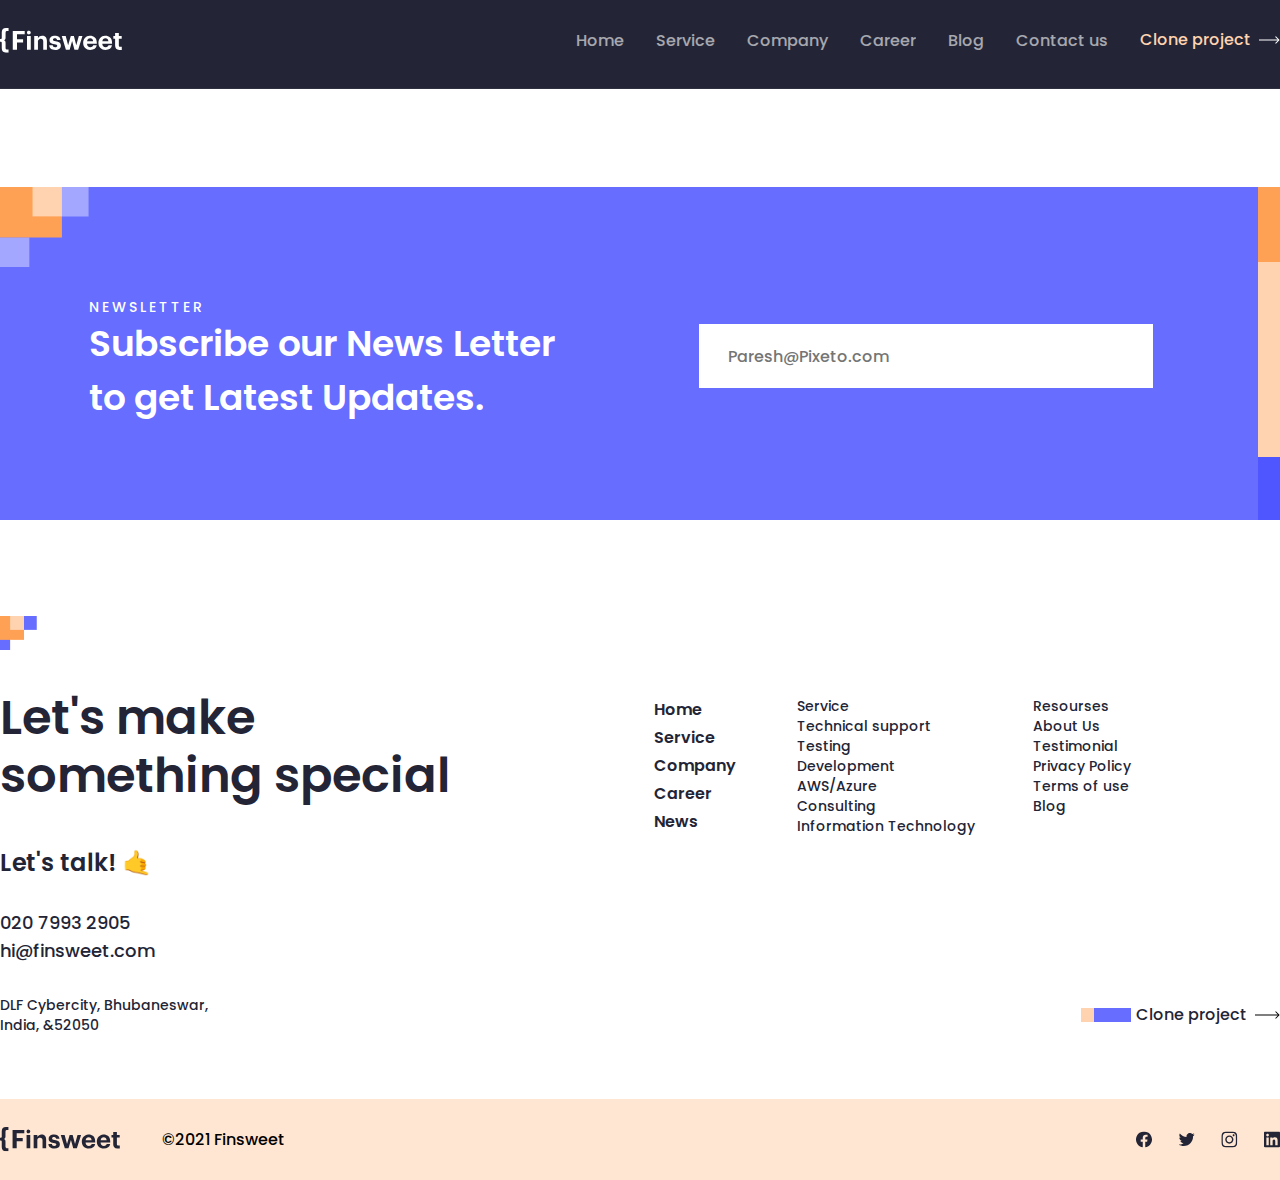
<file: pages/BlogPage.html>
<!DOCTYPE html>
<html lang="en">
  <head>
    <meta charset="UTF-8" />
    <meta name="viewport" content="width=device-width, initial-scale=1.0" />
    <title>{Finsweet</title>
    <!-- fonts -->
    <link rel="preconnect" href="https://fonts.googleapis.com" />
    <link rel="preconnect" href="https://fonts.gstatic.com" crossorigin />
    <link
      href="https://fonts.googleapis.com/css2?family=Poppins:ital,wght@0,100;0,200;0,300;0,400;0,500;0,600;0,700;0,800;0,900;1,100;1,200;1,300;1,400;1,500;1,600;1,700;1,800;1,900&display=swap"
      rel="stylesheet"
    />
    <!-- css -->
    <link rel="stylesheet" href="../css/style.css" />
    <!-- <link rel="stylesheet" href="../css/home.css" /> -->
  </head>
  <body>
    <header>
      <div class="container">
        <nav class="navbar">
          <div class="nav-logo">
            <img src="../images/Logo.svg" alt="" />
          </div>
          <div class="nav-desc">
            <ul class="nav-menu">
              <li class="nav-item">
                <a href="../index.html" class="nav-link">Home</a>
              </li>
              <li class="nav-item">
                <a href="../pages/ServicePage.html" class="nav-link">Service</a>
              </li>
              <li class="nav-item">
                <a href="../pages/CompanyPage.html" class="nav-link">Company</a>
              </li>
              <li class="nav-item">
                <a href="../pages/CareerPage.html" class="nav-link">Career</a>
              </li>
              <li class="nav-item">
                <a href="../pages/BlogPage.html" class="nav-link"
                  >Blog</a
                >
              </li>
              <li class="nav-item">
                <a href="../pages/ContactUs.html" class="nav-link"
                  >Contact us</a
                >
              </li>
            </ul>
            <div class="nav-btn">
              <a href="#" class="nav-btn-link"
                >Clone project <img src="../images/Icon.svg" alt=""
              /></a>
            </div>
          </div>
        </nav>
      </div>
    </header>
    <div class="subscribe">
      <img src="../images/Shapes.svg" alt="" />
      <div class="subscribe-desc-box">
        <div class="subscribe-desc">
          <p class="subscribe-p">NEWSLETTER</p>
          <h2 class="subscribe-h2">
            Subscribe our News Letter to get Latest Updates.
          </h2>
        </div>
        <input
          class="subscribe-input"
          type="text"
          placeholder="Paresh@Pixeto.com"
        />
      </div>
      <img class="shapes-img" src="../images/Shapes (1).png" alt="" />
    </div>
    <footer>
      <div class="special">
        <div class="container">
          <div class="litcenze">
            <div class="talk">
              <img src="../images/Shapes (2).png" alt="" />
              <h2 class="talk-h2">
                Let's make <br />
                something special
              </h2>
              <h4 class="talk-lets">Let's talk! 🤙</h4>
              <p class="mtop">020 7993 2905</p>
              <p>hi@finsweet.com</p>
            </div>
            <div class="pages">
              <ul class="footer-ul">
                <li class="footer-li">
                  <a href="../index.html" class="footer-a">Home</a>
                </li>
                <li class="footer-li">
                  <a href="../pages/ServicePage.html" class="footer-a"
                    >Service</a
                  >
                </li>
                <li class="footer-li">
                  <a href="../pages/CompanyPage.html" class="footer-a"
                    >Company</a
                  >
                </li>
                <li class="footer-li">
                  <a href="../pages/CareerPage.html" class="footer-a">Career</a>
                </li>
                <li class="footer-li"><a href="#" class="footer-a">News</a></li>
              </ul>
            </div>
            <div class="service">
              <ul class="service-ul">
                <li class="service-li">Service</li>
                <li class="service-li">Technical support</li>
                <li class="service-li">Testing</li>
                <li class="service-li">Development</li>
                <li class="service-li">AWS/Azure</li>
                <li class="service-li">Consulting</li>
                <li class="service-li">Information Technology</li>
              </ul>
            </div>
            <div class="resources">
              <ul class="resurces-ul">
                <li class="resurces-li">Resourses</li>
                <li class="resurces-li">About Us</li>
                <li class="resurces-li">Testimonial</li>
                <li class="resurces-li">Privacy Policy</li>
                <li class="resurces-li">Terms of use</li>
                <li class="resurces-li">Blog</li>
              </ul>
            </div>
          </div>
          <div class="contact-us-btn-box">
            <p class="adress-p">
              DLF Cybercity, Bhubaneswar, <br />
              India, &52050
            </p>
            <div class="contact-us-btn">
              <img src="../images/Shapes (3).png" class="marker" alt="" />
              <a href="#" class="contact-us-btn-link"
                >Clone project <img src="../images/Icon.png" alt=""
              /></a>
            </div>
          </div>
        </div>
      </div>
      <div class="market">
        <div class="container">
          <div class="fensweet-market">
            <div class="fensweet-market-desc">
              <img src="../images/Logo (7).svg" alt="" />
              <p class="year">©2021 Finsweet</p>
            </div>
            <div class="apps">
              <img src="../images/Facebook.svg" alt="" />
              <img src="../images/Twinter.svg" alt="" />
              <img src="../images/Instagram.svg" alt="" />
              <img src="../images/Linkedin.svg" alt="" />
            </div>
          </div>
        </div>
      </div>
    </footer>
  </body>
</html>
</file>
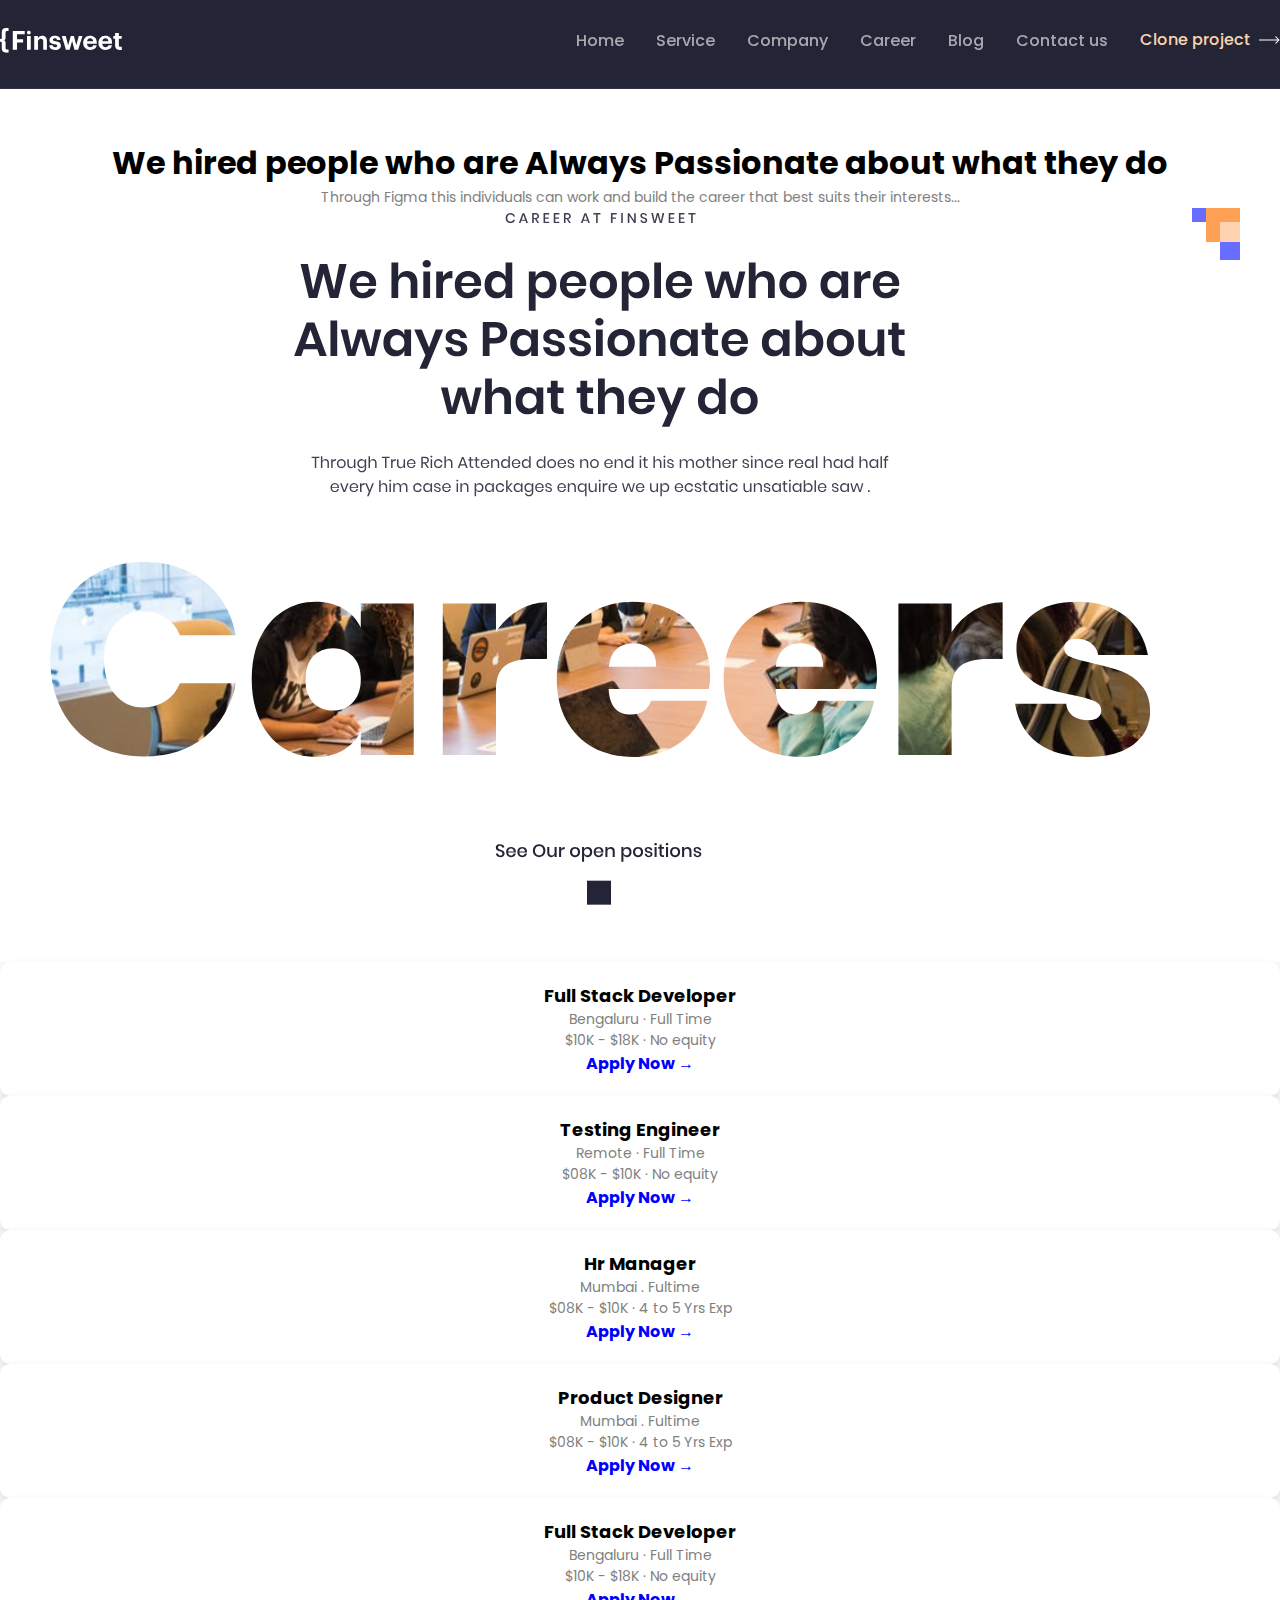
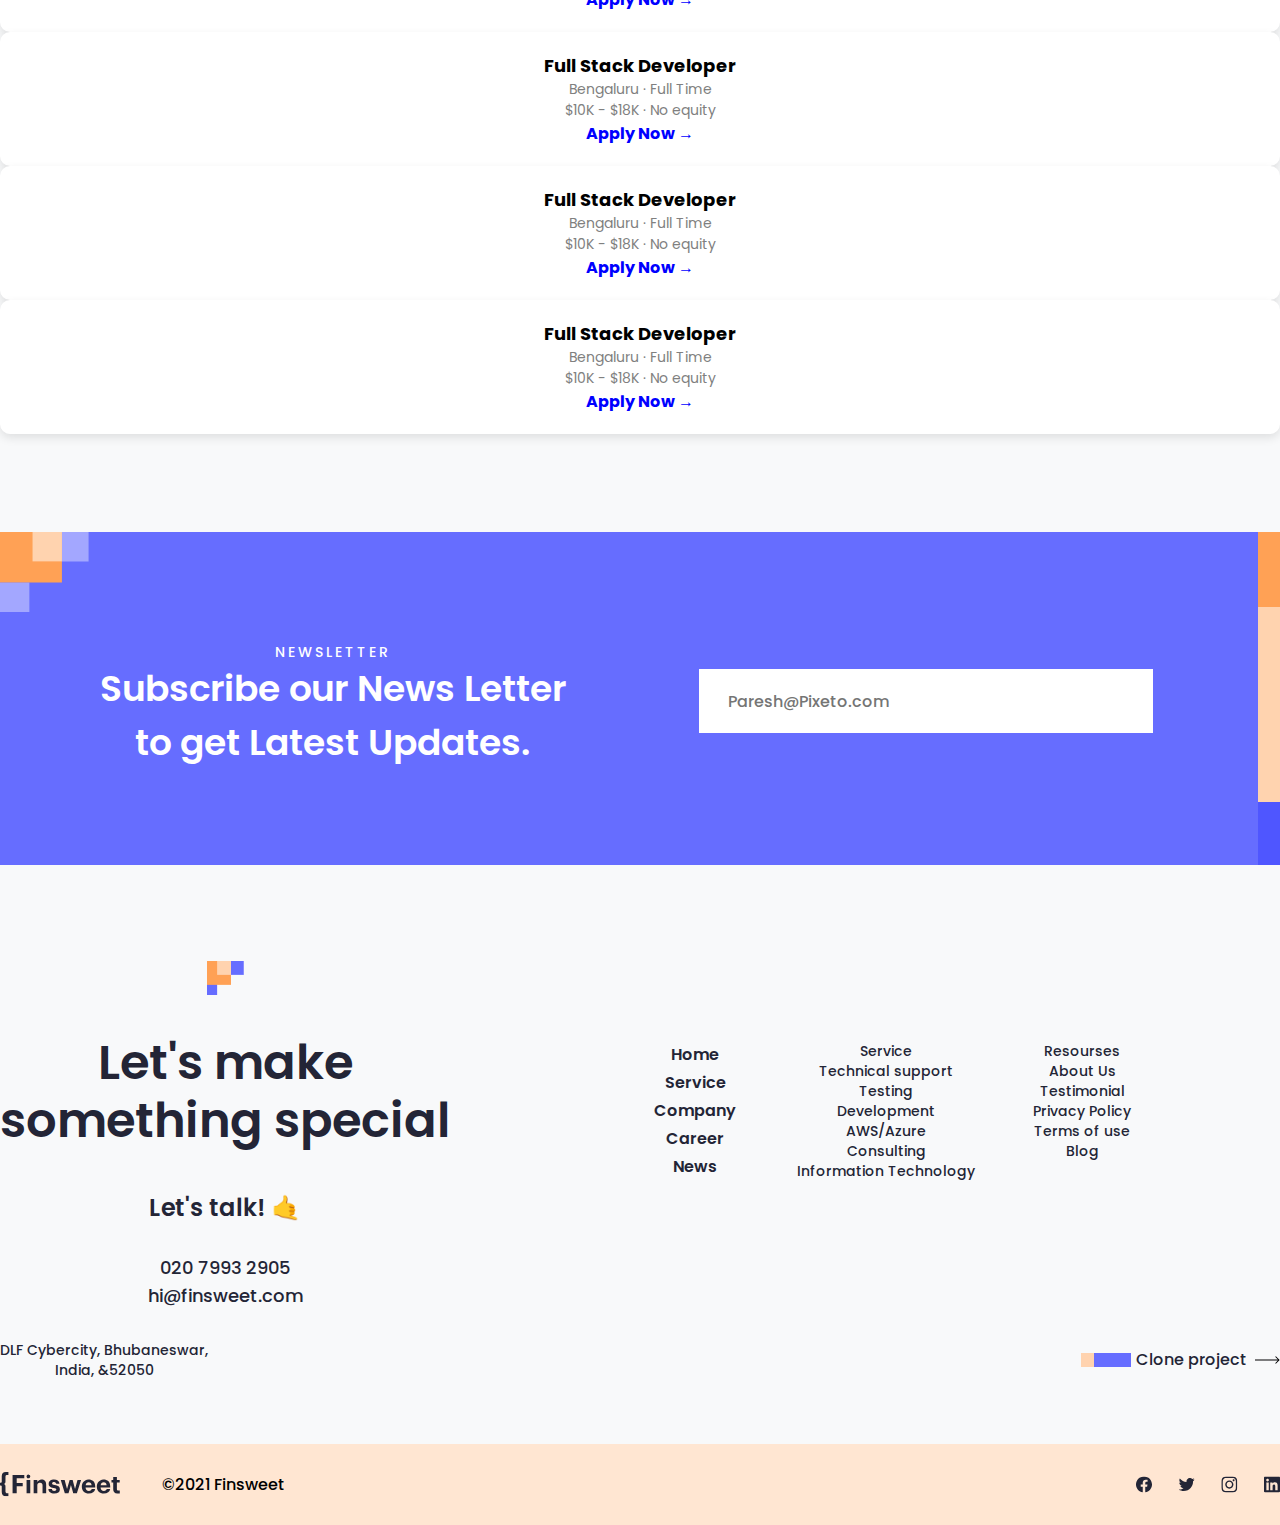
<file: pages/CareerPage.html>
<!DOCTYPE html>
<html lang="en">
  <head>
    <meta charset="UTF-8" />
    <meta name="viewport" content="width=device-width, initial-scale=1.0" />
    <title>{Finsweet</title>
    <!-- fonts -->
    <link rel="preconnect" href="https://fonts.googleapis.com" />
    <link rel="preconnect" href="https://fonts.gstatic.com" crossorigin />
    <link
      href="https://fonts.googleapis.com/css2?family=Poppins:ital,wght@0,100;0,200;0,300;0,400;0,500;0,600;0,700;0,800;0,900;1,100;1,200;1,300;1,400;1,500;1,600;1,700;1,800;1,900&display=swap"
      rel="stylesheet"
    />
    <!-- css -->
    <link rel="stylesheet" href="../css/style.css" />
    <link rel="stylesheet" href="../css/career.css" />
  </head>
  <body>
    <header>
      <div class="container">
        <nav class="navbar">
          <div class="nav-logo">
            <img src="../images/Logo.svg" alt="" />
          </div>
          <div class="nav-desc">
            <ul class="nav-menu">
              <li class="nav-item">
                <a href="../index.html" class="nav-link">Home</a>
              </li>
              <li class="nav-item">
                <a href="../pages/ServicePage.html" class="nav-link">Service</a>
              </li>
              <li class="nav-item">
                <a href="../pages/CompanyPage.html" class="nav-link">Company</a>
              </li>
              <li class="nav-item">
                <a href="../pages/CareerPage.html" class="nav-link">Career</a>
              </li>
              <li class="nav-item">
                <a href="../pages/BlogPage.html" class="nav-link"
                  >Blog</a
                >
              </li>
              <li class="nav-item">
                <a href="../pages/ContactUs.html" class="nav-link"
                  >Contact us</a
                >
              </li>
            </ul>
            <div class="nav-btn">
              <a href="#" class="nav-btn-link"
                >Clone project <img src="../images/Icon.svg" alt=""
              /></a>
            </div>
          </div>
        </nav>
      </div>
    </header>
    <div class="container">
      <section>
        <h1>We hired people who are Always Passionate about what they do</h1>
        <p>Through Figma this individuals can work and build the career that best suits their interests...</p>
        <img src="../images/Header.svg" alt="#">
    </section>
    
    


            <div class="job-card">
                <h3>Full Stack Developer</h3>
                <p>Bengaluru · Full Time</p>
                <p>$10K - $18K · No equity</p>
                <a href="#" class="apply-link">Apply Now →</a>
            </div>

            <div class="job-card">
                <h3>Testing Engineer</h3>
                <p>Remote · Full Time </p>
                <p>$08K - $10K · No equity</p>
                <a href="#" class="apply-link">Apply Now →</a>
            </div>

            
            <div class="job-card">
                <h3>Hr Manager</h3>
                <p>Mumbai . Fultime</p>
                <p>$08K - $10K · 4 to 5 Yrs Exp</p>
                <a href="#" class="apply-link">Apply Now →</a>
            </div>

            
            <div class="job-card">
                <h3>Product Designer</h3>
                <p>Mumbai . Fultime</p>
                <p>$08K - $10K · 4 to 5 Yrs Exp</p>
                <a href="#" class="apply-link">Apply Now →</a>
            </div>

            
            <div class="job-card">
                <h3>Full Stack Developer</h3>
                <p>Bengaluru · Full Time</p>
                <p>$10K - $18K · No equity</p>
                <a href="#" class="apply-link">Apply Now →</a>
            </div>

            
            <div class="job-card">
                <h3>Full Stack Developer</h3>
                <p>Bengaluru · Full Time</p>
                <p>$10K - $18K · No equity</p>
                <a href="#" class="apply-link">Apply Now →</a>
            </div>

            


            <div class="job-card">
                <h3>Full Stack Developer</h3>
                <p>Bengaluru · Full Time</p>
                <p>$10K - $18K · No equity</p>
                <a href="#" class="apply-link">Apply Now →</a>
            </div>

            

            <div class="job-card">
                <h3>Full Stack Developer</h3>
                <p>Bengaluru · Full Time</p>
                <p>$10K - $18K · No equity</p>
                <a href="#" class="apply-link">Apply Now →</a>
            </div>
            
            
        </div>
    </div>
    <div class="subscribe">
      <img src="../images/Shapes.svg" alt="" />
      <div class="subscribe-desc-box">
        <div class="subscribe-desc">
          <p class="subscribe-p">NEWSLETTER</p>
          <h2 class="subscribe-h2">
            Subscribe our News Letter to get Latest Updates.
          </h2>
        </div>
        <input
          class="subscribe-input"
          type="text"
          placeholder="Paresh@Pixeto.com"
        />
      </div>
      <img class="shapes-img" src="../images/Shapes (1).png" alt="" />
    </div>
    <footer>
      <div class="special">
        <div class="container">
          <div class="litcenze">
            <div class="talk">
              <img src="../images/Shapes (2).png" alt="" />
              <h2 class="talk-h2">
                Let's make <br />
                something special
              </h2>
              <h4 class="talk-lets">Let's talk! 🤙</h4>
              <p class="mtop">020 7993 2905</p>
              <p>hi@finsweet.com</p>
            </div>
            <div class="pages">
              <ul class="footer-ul">
                <li class="footer-li">
                  <a href="../index.html" class="footer-a">Home</a>
                </li>
                <li class="footer-li">
                  <a href="../pages/ServicePage.html" class="footer-a"
                    >Service</a
                  >
                </li>
                <li class="footer-li">
                  <a href="../pages/CompanyPage.html" class="footer-a"
                    >Company</a
                  >
                </li>
                <li class="footer-li">
                  <a href="../pages/CareerPage.html" class="footer-a">Career</a>
                </li>
                <li class="footer-li"><a href="#" class="footer-a">News</a></li>
              </ul>
            </div>
            <div class="service">
              <ul class="service-ul">
                <li class="service-li">Service</li>
                <li class="service-li">Technical support</li>
                <li class="service-li">Testing</li>
                <li class="service-li">Development</li>
                <li class="service-li">AWS/Azure</li>
                <li class="service-li">Consulting</li>
                <li class="service-li">Information Technology</li>
              </ul>
            </div>
            <div class="resources">
              <ul class="resurces-ul">
                <li class="resurces-li">Resourses</li>
                <li class="resurces-li">About Us</li>
                <li class="resurces-li">Testimonial</li>
                <li class="resurces-li">Privacy Policy</li>
                <li class="resurces-li">Terms of use</li>
                <li class="resurces-li">Blog</li>
              </ul>
            </div>
          </div>
          <div class="contact-us-btn-box">
            <p class="adress-p">
              DLF Cybercity, Bhubaneswar, <br />
              India, &52050
            </p>
            <div class="contact-us-btn">
              <img src="../images/Shapes (3).png" class="marker" alt="" />
              <a href="#" class="contact-us-btn-link"
                >Clone project <img src="../images/Icon.png" alt=""
              /></a>
            </div>
          </div>
        </div>
      </div>
      <div class="market">
        <div class="container">
          <div class="fensweet-market">
            <div class="fensweet-market-desc">
              <img src="../images/Logo (7).svg" alt="" />
              <p class="year">©2021 Finsweet</p>
            </div>
            <div class="apps">
              <img src="../images/Facebook.svg" alt="" />
              <img src="../images/Twinter.svg" alt="" />
              <img src="../images/Instagram.svg" alt="" />
              <img src="../images/Linkedin.svg" alt="" />
            </div>
          </div>
        </div>
      </div>
    </footer>
  </body>
</html>
</file>
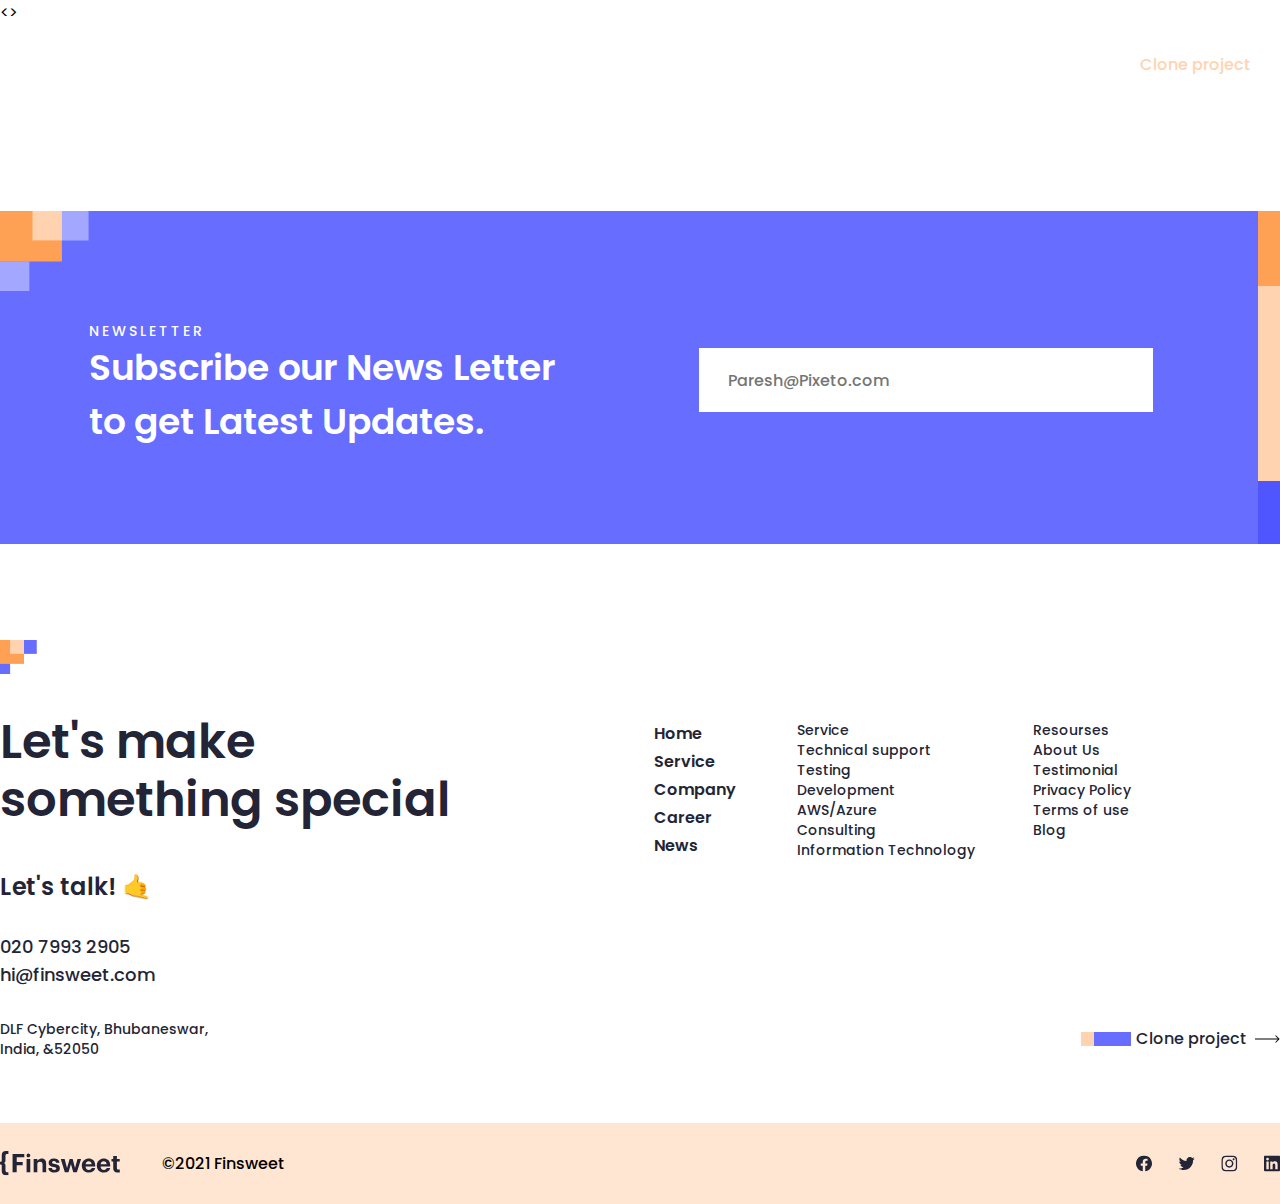
<file: pages/CareerPageInner.html>
<!DOCTYPE html>
<html lang="en">
  <head>
    <meta charset="UTF-8" />
    <meta name="viewport" content="width=device-width, initial-scale=1.0" />
    <title>{Finsweet</title>
    <!-- fonts -->
    <link rel="preconnect" href="https://fonts.googleapis.com" />
    <link rel="preconnect" href="https://fonts.gstatic.com" crossorigin />
    <link
      href="https://fonts.googleapis.com/css2?family=Poppins:ital,wght@0,100;0,200;0,300;0,400;0,500;0,600;0,700;0,800;0,900;1,100;1,200;1,300;1,400;1,500;1,600;1,700;1,800;1,900&display=swap"
      rel="stylesheet"
    />
    <!-- css -->
    <link rel="stylesheet" href="../css/style.css" />
    <!-- <link rel="stylesheet" href="../css/home.css" /> -->
  </head>
  <body>
    <>
      <div class="container">
        <nav class="navbar">
          <div class="nav-logo">
            <img src="../images/Logo.svg" alt="" />
          </div>
          <div class="nav-desc">
            <ul class="nav-menu">
              <li class="nav-item">
                <a href="../index.html" class="nav-link">Home</a>
              </li>
              <li class="nav-item">
                <a href="../pages/ServicePage.html" class="nav-link">Service</a>
              </li>
              <li class="nav-item">
                <a href="../pages/CompanyPage.html" class="nav-link">Company</a>
              </li>
              <li class="nav-item">
                <a href="../pages/CareerPage.html" class="nav-link">Career</a>
              </li>
              <li class="nav-item">
                <a href="../pages/BlogPage.html" class="nav-link"
                  >Blog</a
                >
              </li>
              <li class="nav-item">
                <a href="../pages/ContactUs.html" class="nav-link"
                  >Contact us</a
                >
              </li>
            </ul>
            <div class="nav-btn">
              <a href="#" class="nav-btn-link"
                >Clone project <img src="../images/Icon.svg" alt=""
              /></a>
            </div>
          </div>
        </nav>
      </div>
    </header>
    <div class="subscribe">
      <img src="../images/Shapes.svg" alt="" />
      <div class="subscribe-desc-box">
        <div class="subscribe-desc">
          <p class="subscribe-p">NEWSLETTER</p>
          <h2 class="subscribe-h2">
            Subscribe our News Letter to get Latest Updates.
          </h2>
        </div>
        <input
          class="subscribe-input"
          type="text"
          placeholder="Paresh@Pixeto.com"
        />
      </div>
      <img class="shapes-img" src="../images/Shapes (1).png" alt="" />
    </div>
    <footer>
      <div class="special">
        <div class="container">
          <div class="litcenze">
            <div class="talk">
              <img src="../images/Shapes (2).png" alt="" />
              <h2 class="talk-h2">
                Let's make <br />
                something special
              </h2>
              <h4 class="talk-lets">Let's talk! 🤙</h4>
              <p class="mtop">020 7993 2905</p>
              <p>hi@finsweet.com</p>
            </div>
            <div class="pages">
              <ul class="footer-ul">
                <li class="footer-li">
                  <a href="../index.html" class="footer-a">Home</a>
                </li>
                <li class="footer-li">
                  <a href="../pages/ServicePage.html" class="footer-a"
                    >Service</a
                  >
                </li>
                <li class="footer-li">
                  <a href="../pages/CompanyPage.html" class="footer-a"
                    >Company</a
                  >
                </li>
                <li class="footer-li">
                  <a href="../pages/CareerPage.html" class="footer-a">Career</a>
                </li>
                <li class="footer-li"><a href="#" class="footer-a">News</a></li>
              </ul>
            </div>
            <div class="service">
              <ul class="service-ul">
                <li class="service-li">Service</li>
                <li class="service-li">Technical support</li>
                <li class="service-li">Testing</li>
                <li class="service-li">Development</li>
                <li class="service-li">AWS/Azure</li>
                <li class="service-li">Consulting</li>
                <li class="service-li">Information Technology</li>
              </ul>
            </div>
            <div class="resources">
              <ul class="resurces-ul">
                <li class="resurces-li">Resourses</li>
                <li class="resurces-li">About Us</li>
                <li class="resurces-li">Testimonial</li>
                <li class="resurces-li">Privacy Policy</li>
                <li class="resurces-li">Terms of use</li>
                <li class="resurces-li">Blog</li>
              </ul>
            </div>
          </div>
          <div class="contact-us-btn-box">
            <p class="adress-p">
              DLF Cybercity, Bhubaneswar, <br />
              India, &52050
            </p>
            <div class="contact-us-btn">
              <img src="../images/Shapes (3).png" class="marker" alt="" />
              <a href="#" class="contact-us-btn-link"
                >Clone project <img src="../images/Icon.png" alt=""
              /></a>
            </div>
          </div>
        </div>
      </div>
      <div class="market">
        <div class="container">
          <div class="fensweet-market">
            <div class="fensweet-market-desc">
              <img src="../images/Logo (7).svg" alt="" />
              <p class="year">©2021 Finsweet</p>
            </div>
            <div class="apps">
              <img src="../images/Facebook.svg" alt="" />
              <img src="../images/Twinter.svg" alt="" />
              <img src="../images/Instagram.svg" alt="" />
              <img src="../images/Linkedin.svg" alt="" />
            </div>
          </div>
        </div>
      </div>
    </footer>
  </body>
</html>
</file>
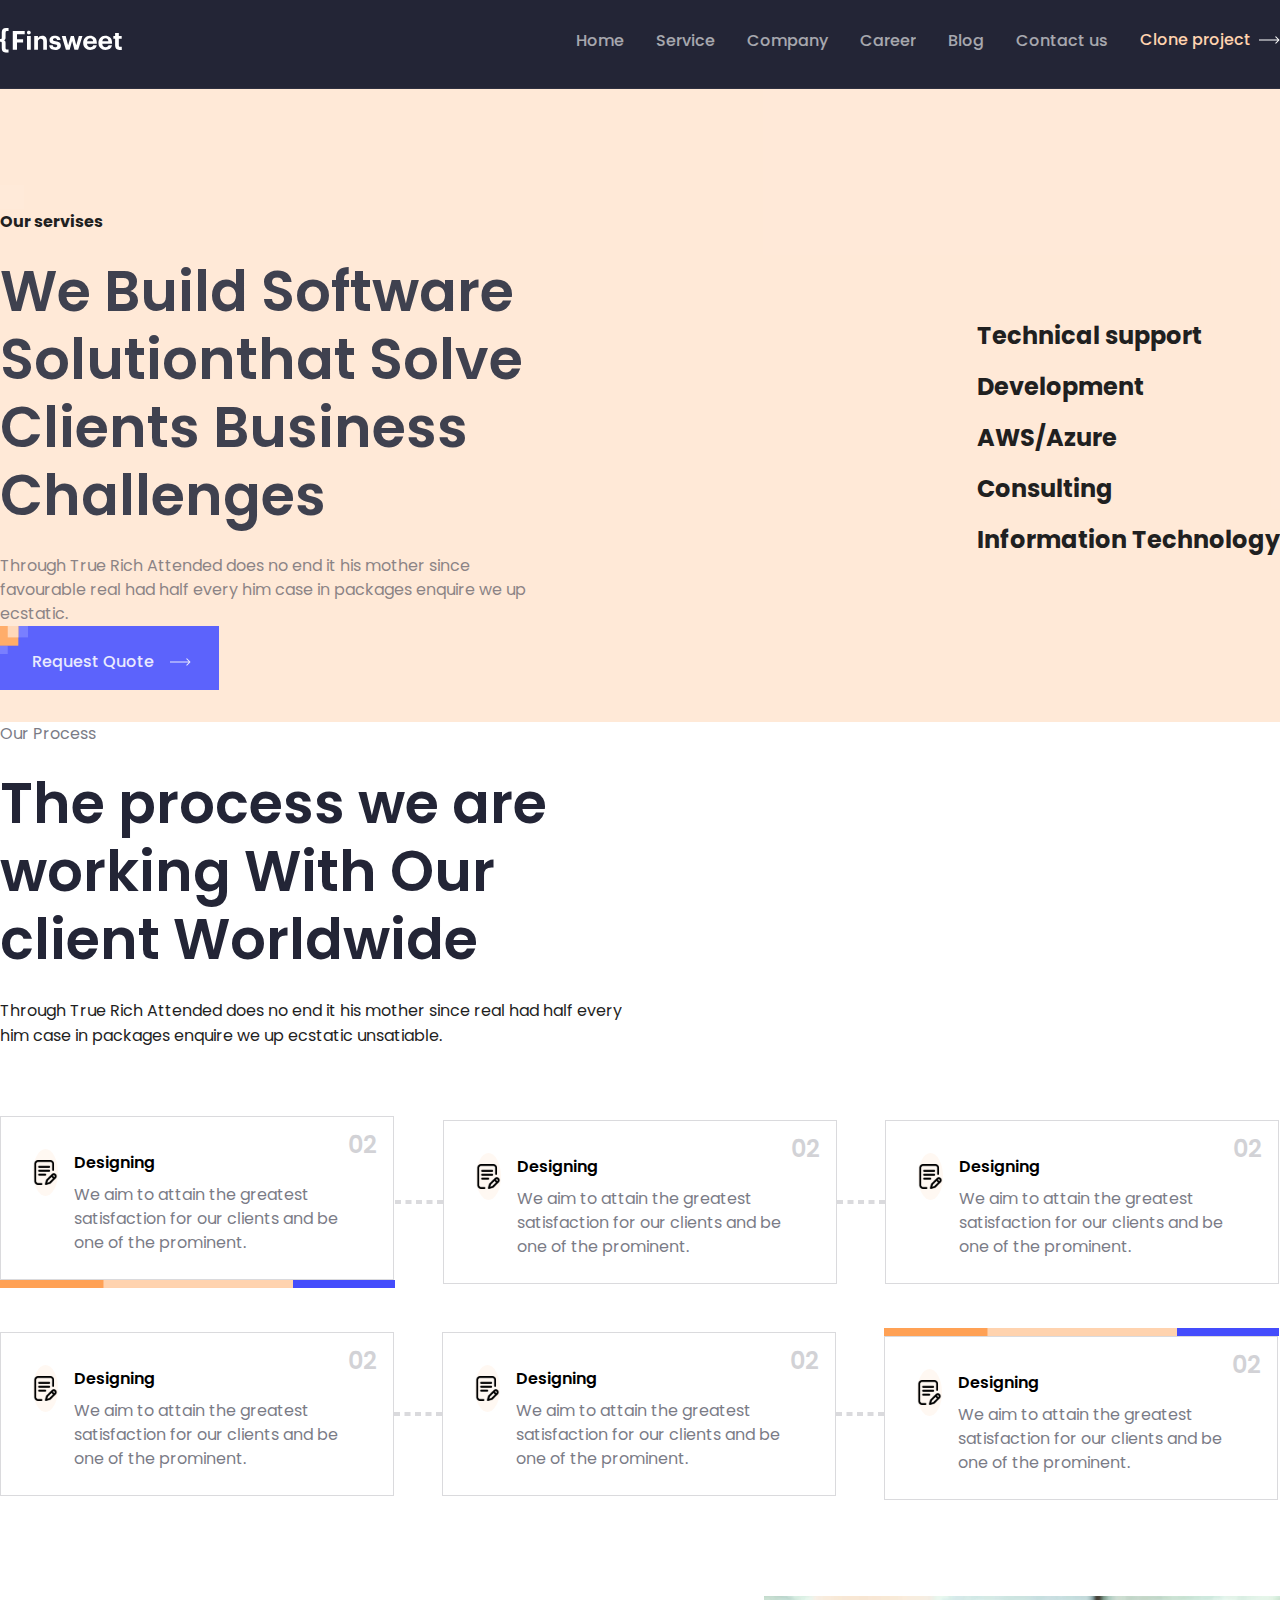
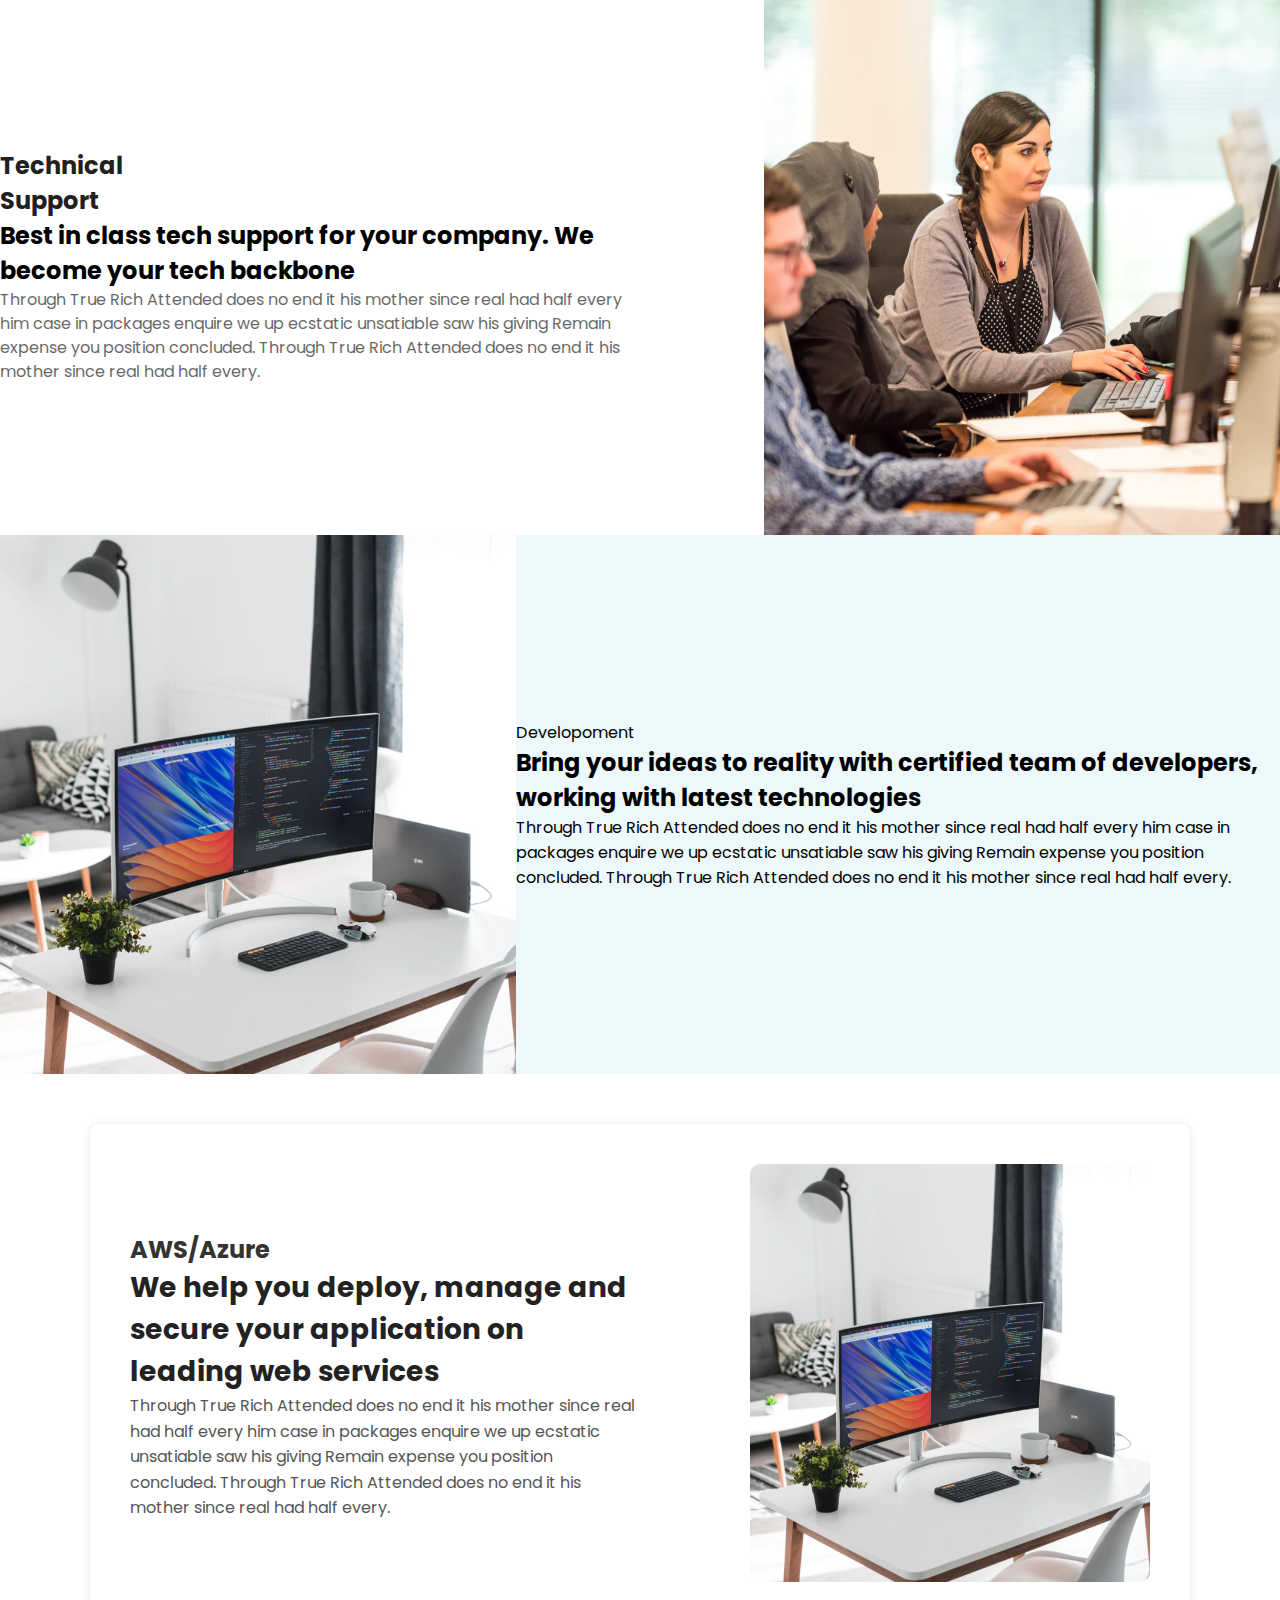
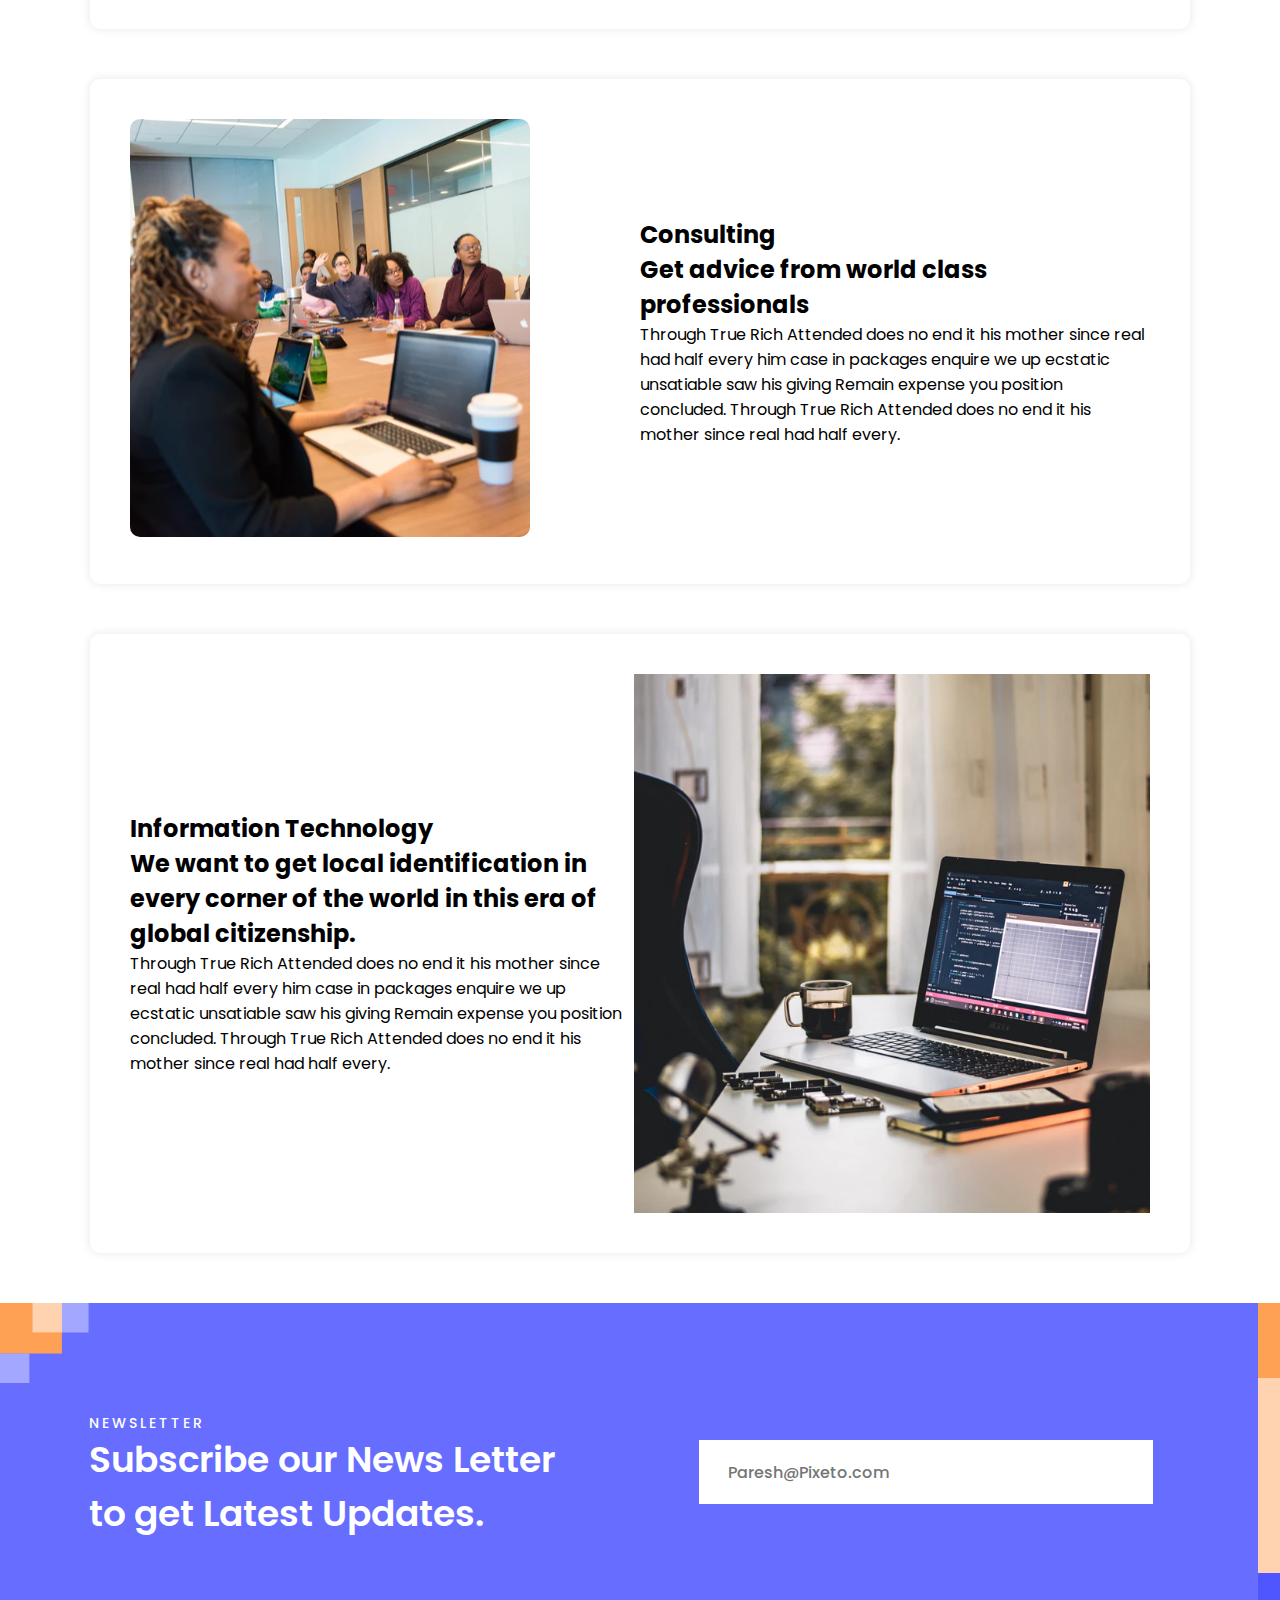
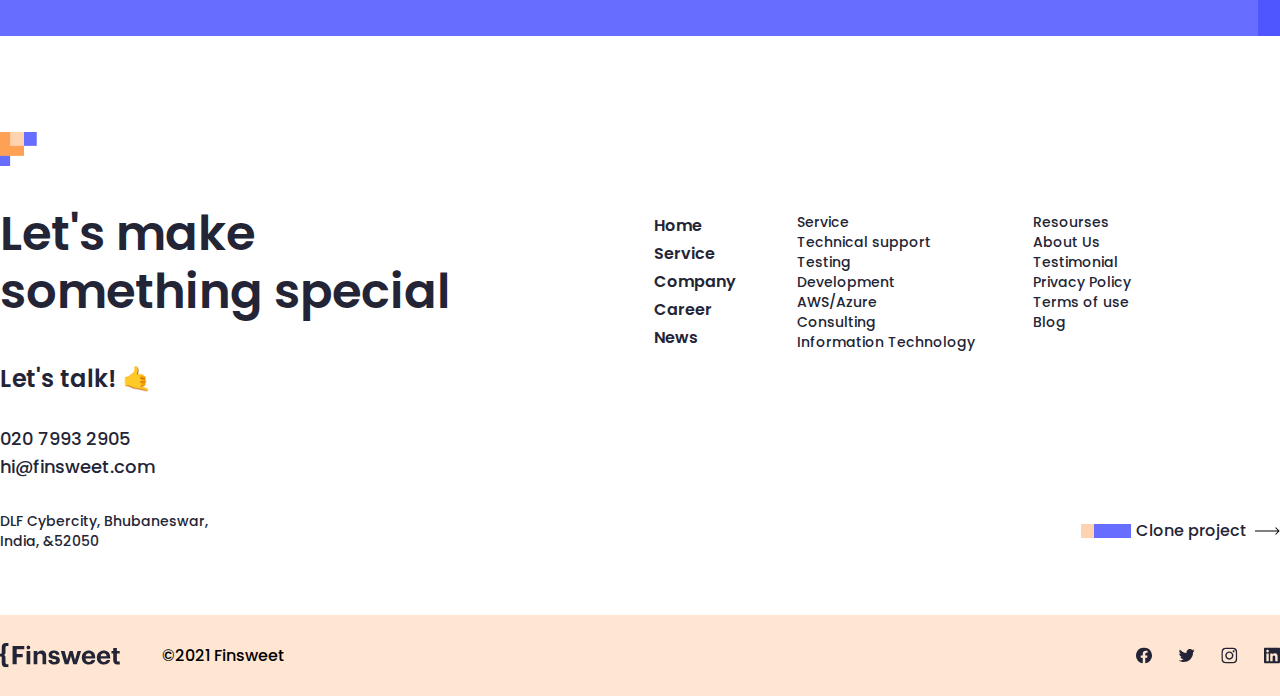
<file: pages/ServicePage.html>
<!DOCTYPE html>
<html lang="en">
  <head>
    <meta charset="UTF-8" />
    <meta name="viewport" content="width=device-width, initial-scale=1.0" />
    <title>{Finsweet</title>
    <!-- fonts -->
    <link rel="preconnect" href="https://fonts.googleapis.com" />
    <link rel="preconnect" href="https://fonts.gstatic.com" crossorigin />
    <link
      href="https://fonts.googleapis.com/css2?family=Poppins:ital,wght@0,100;0,200;0,300;0,400;0,500;0,600;0,700;0,800;0,900;1,100;1,200;1,300;1,400;1,500;1,600;1,700;1,800;1,900&display=swap"
      rel="stylesheet"
    />
    <!-- css -->
    <link rel="stylesheet" href="../css/style.css" />
    <link rel="stylesheet" href="../css/service.css" />
  </head>
  <body>
    <header>
      <div class="container">
        <nav class="navbar">
          <div class="nav-logo">
            <img src="../images/Logo.svg" alt="" />
          </div>
          <div class="nav-desc">
            <ul class="nav-menu">
              <li class="nav-item">
                <a href="../index.html" class="nav-link">Home</a>
              </li>
              <li class="nav-item">
                <a href="../pages/ServicePage.html" class="nav-link">Service</a>
              </li>
              <li class="nav-item">
                <a href="../pages/CompanyPage.html" class="nav-link">Company</a>
              </li>
              <li class="nav-item">
                <a href="../pages/CareerPage.html" class="nav-link">Career</a>
              </li>
              <li class="nav-item">
                <a href="../pages/BlogPage.html" class="nav-link"
                  >Blog</a
                >
              </li>
              <li class="nav-item">
                <a href="../pages/ContactUs.html" class="nav-link"
                  >Contact us</a
                >
              </li>
            </ul>
            <div class="nav-btn">
              <a href="#" class="nav-btn-link"
                >Clone project <img src="../images/Icon.svg" alt=""
              /></a>
            </div>
          </div>
        </nav>
      </div>
    </header>
    <!-- <header>
      <div class="container">
        <nav>
          <div class="nav-brand">
            <img src="./images/Logo.svg" alt="logo?" />
          </div>
          <div class="nav-items">
            <ul class="nav-menu">
              <li>
                <a href="../index.html" class="nav-menu__link">Home</a>
              </li>
              <li>
                <a href="../pages/servicePage.html" class="nav-menu__link"
                  >Service</a
                >
              </li>
              <li>
                <a href="../pages/companyPage.html" class="nav-menu__link"
                  >Company</a
                >
              </li>
              <li>
                <a href="../pages/careerPage.html" class="nav-menu__link"
                  >Career</a
                >
              </li>
              <li>
                <a href="../pages/blogPage.html" class="nav-menu__link">Blog</a>
              </li>
              <li>
                <a href="../pages/contactUs.html" class="nav-menu__link"
                  >Contact us</a
                >
              </li>
            </ul>
          </div>
        </nav>
      </div>
    </header> -->
    <!-- team -->
    <div class="team">
      <div class="container">
        <div class="team-text__img">
          <div class="team-text">
            <div class="team-kv"></div>
            <h4 class="team-3">Our servises</h4>
            <h2 class="team-h2">
              We Build Software Solutionthat Solve Clients Business Challenges
            </h2>
            <p class="team-p">
              Through True Rich Attended does no end it his mother since
              favourable real had half every him case in packages enquire we up
              ecstatic.
            </p>
            <button class="team-btn">
              <img src="../images/team-btn.svg" alt="team-btn?" />
              <span class="team-btn__text">
                Request Quote <img src="../images/Icon.svg" alt="Icons?" />
              </span>
            </button>
          </div>
          <div class="team-plar">
            <h2>Technical support</h2>
            <h2>Development</h2>
            <h2>AWS/Azure</h2>
            <h2>Consulting</h2>
            <h2>Information Technology</h2>
          </div>
        </div>
      </div>
    </div>
    <div class="team-h4">
      <div class="container">
        <div>
          <p class="team-p">Our Process</p>
          <h2 class="team-h44">
            The process we are working With Our client Worldwide
          </h2>
          <p class="p-clas">
            Through True Rich Attended does no end it his mother since real had
            half every him case in packages enquire we up ecstatic unsatiable.
          </p>
        </div>
      </div>
    </div>
    <div class="container">
      <div class="box-cards">
        <div class="cards">
          <div class="card-img__bottom">
            <div class="card">
              <div class="card-description">
                <div class="card-description__img">
                  <img src="../images/card-1.svg" alt="" />
                </div>
                <div class="card-description__text">
                  <h6 class="card-description__h6">Designing</h6>
                  <p class="card-description__p">
                    We aim to attain the greatest satisfaction for our clients
                    and be one of the prominent.
                  </p>
                </div>
              </div>
              <div class="card-number">02</div>
            </div>
            <img src="../images/card-img.svg" alt="card-img?" />
          </div>
          <div class="card__hr"></div>
          <div class="card">
            <div class="card-description">
              <div class="card-description__img">
                <img src="../images/card-1.svg" alt="" />
              </div>
              <div class="card-description__text">
                <h6 class="card-description__h6">Designing</h6>
                <p class="card-description__p">
                  We aim to attain the greatest satisfaction for our clients and
                  be one of the prominent.
                </p>
              </div>
            </div>
            <div class="card-number">02</div>
          </div>
          <div class="card__hr"></div>
          <div class="card">
            <div class="card-description">
              <div class="card-description__img">
                <img src="../images/card-1.svg" alt="" />
              </div>
              <div class="card-description__text">
                <h6 class="card-description__h6">Designing</h6>
                <p class="card-description__p">
                  We aim to attain the greatest satisfaction for our clients and
                  be one of the prominent.
                </p>
              </div>
            </div>
            <div class="card-number">02</div>
          </div>
        </div>

        <div class="cards cards-2-top">
          <div class="card">
            <div class="card-description">
              <div class="card-description__img">
                <img src="../images/card-1.svg" alt="" />
              </div>
              <div class="card-description__text">
                <h6 class="card-description__h6">Designing</h6>
                <p class="card-description__p">
                  We aim to attain the greatest satisfaction for our clients and
                  be one of the prominent.
                </p>
              </div>
            </div>
            <div class="card-number">02</div>
          </div>
          <div class="card__hr"></div>
          <div class="card">
            <div class="card-description">
              <div class="card-description__img">
                <img src="../images/card-1.svg" alt="" />
              </div>
              <div class="card-description__text">
                <h6 class="card-description__h6">Designing</h6>
                <p class="card-description__p">
                  We aim to attain the greatest satisfaction for our clients and
                  be one of the prominent.
                </p>
              </div>
            </div>
            <div class="card-number">02</div>
          </div>
          <div class="card__hr"></div>

          <div class="card-img__bottom">
            <img src="../images/card-img.svg" alt="card-img?" />
            <div class="card">
              <div class="card-description">
                <div class="card-description__img">
                  <img src="../images/card-1.svg" alt="" />
                </div>
                <div class="card-description__text">
                  <h6 class="card-description__h6">Designing</h6>
                  <p class="card-description__p">
                    We aim to attain the greatest satisfaction for our clients
                    and be one of the prominent.
                  </p>
                </div>
              </div>
              <div class="card-number">02</div>
            </div>
          </div>
        </div>
      </div>
    </div>
    <div class="section-3">
      <div class="container">
        <div class="section-three-contents">
          <div class="in_texts">
            <h2 class="h22">Technical Support</h2>
            <h2 class="h33">
              Best in class tech support for your company. We become your tech
              backbone
            </h2>
            <h4 class="h44">
              Through True Rich Attended does no end it his mother since real
              had half every him case in packages enquire we up ecstatic
              unsatiable saw his giving Remain expense you position concluded.
              Through True Rich Attended does no end it his mother since real
              had half every.
            </h4>
          </div>
          <img src="../images/Feature 1 Image.svg" alt="" />
        </div>
      </div>
    </div>

    <div class="section-4">
      <div class="container">
        <div class="section_four">
          <img src="../images/Image.svg" alt="logo?" />
          <div class="section_four_texts">
            <p>Developoment</p>
            <h2>
              Bring your ideas to reality with certified team of developers,
              working with latest technologies
            </h2>
            <p>
              Through True Rich Attended does no end it his mother since real
              had half every him case in packages enquire we up ecstatic
              unsatiable saw his giving Remain expense you position concluded.
              Through True Rich Attended does no end it his mother since real
              had half every.
            </p>
          </div>
        </div>
      </div>
    </div>

          <div class="container23">
        <div class="text-section">
            <h2>AWS/Azure</h2>
            <h1>We help you deploy, manage and secure your application on leading web services</h1>
            <p>Through True Rich Attended does no end it his mother since real had half every him case in packages enquire we up ecstatic unsatiable saw his giving Remain expense you position concluded. Through True Rich Attended does no end it his mother since real had half every.</p>
        </div>
        <div class="image-section">
            <img src="../images/Image.svg" alt="Workspace">
        </div>
    </div>





    
          <div class="container24">
             <div class="image-section">
            <img src="../images/Image(3).svg" alt="Workspace">
        </div>
        <div class="text-section11">
            <h2>Consulting</h2>
            <h2>Get advice from world class professionals</h2>
            <p>Through True Rich Attended does no end it his mother since real had half every him case in packages enquire we up ecstatic unsatiable saw his giving Remain expense you position concluded. Through True Rich Attended does no end it his mother since real had half every.</p>
        </div>
    </div>




      <div class="container25">
        <div class="text-section12">
            <h2>Information Technology</h2>
            <h2>We want to get local identification in every corner of the world in this era of global citizenship.</h2>
            <p>Through True Rich Attended does no end it his mother since real had half every him case in packages enquire we up ecstatic unsatiable saw his giving Remain expense you position concluded. Through True Rich Attended does no end it his mother since real had half every.</p>
        </div>
             <img src="../images/Image(4).svg" alt="Workspace">
        </div>
    </div>
    <div class="subscribe">
      <img src="../images/Shapes.svg" alt="" />
      <div class="subscribe-desc-box">
        <div class="subscribe-desc">
          <p class="subscribe-p">NEWSLETTER</p>
          <h2 class="subscribe-h2">
            Subscribe our News Letter to get Latest Updates.
          </h2>
        </div>
        <input
          class="subscribe-input"
          type="text"
          placeholder="Paresh@Pixeto.com"
        />
      </div>
      <img class="shapes-img" src="../images/Shapes (1).png" alt="" />
    </div>
    <footer>
      <div class="special">
        <div class="container">
          <div class="litcenze">
            <div class="talk">
              <img src="../images/Shapes (2).png" alt="" />
              <h2 class="talk-h2">
                Let's make <br />
                something special
              </h2>
              <h4 class="talk-lets">Let's talk! 🤙</h4>
              <p class="mtop">020 7993 2905</p>
              <p>hi@finsweet.com</p>
            </div>
            <div class="pages">
              <ul class="footer-ul">
                <li class="footer-li">
                  <a href="../index.html" class="footer-a">Home</a>
                </li>
                <li class="footer-li">
                  <a href="../pages/ServicePage.html" class="footer-a"
                    >Service</a
                  >
                </li>
                <li class="footer-li">
                  <a href="../pages/CompanyPage.html" class="footer-a"
                    >Company</a
                  >
                </li>
                <li class="footer-li">
                  <a href="../pages/CareerPage.html" class="footer-a">Career</a>
                </li>
                <li class="footer-li"><a href="#" class="footer-a">News</a></li>
              </ul>
            </div>
            <div class="service">
              <ul class="service-ul">
                <li class="service-li">Service</li>
                <li class="service-li">Technical support</li>
                <li class="service-li">Testing</li>
                <li class="service-li">Development</li>
                <li class="service-li">AWS/Azure</li>
                <li class="service-li">Consulting</li>
                <li class="service-li">Information Technology</li>
              </ul>
            </div>
            <div class="resources">
              <ul class="resurces-ul">
                <li class="resurces-li">Resourses</li>
                <li class="resurces-li">About Us</li>
                <li class="resurces-li">Testimonial</li>
                <li class="resurces-li">Privacy Policy</li>
                <li class="resurces-li">Terms of use</li>
                <li class="resurces-li">Blog</li>
              </ul>
            </div>
          </div>
          <div class="contact-us-btn-box">
            <p class="adress-p">
              DLF Cybercity, Bhubaneswar, <br />
              India, &52050
            </p>
            <div class="contact-us-btn">
              <img src="../images/Shapes (3).png" class="marker" alt="" />
              <a href="#" class="contact-us-btn-link"
                >Clone project <img src="../images/Icon.png" alt=""
              /></a>
            </div>
          </div>
        </div>
      </div>
      <div class="market">
        <div class="container">
          <div class="fensweet-market">
            <div class="fensweet-market-desc">
              <img src="../images/Logo (7).svg" alt="" />
              <p class="year">©2021 Finsweet</p>
            </div>
            <div class="apps">
              <img src="../images/Facebook.svg" alt="" />
              <img src="../images/Twinter.svg" alt="" />
              <img src="../images/Instagram.svg" alt="" />
              <img src="../images/Linkedin.svg" alt="" />
            </div>
          </div>
        </div>
      </div>
    </footer>
  </body>
</html>
</file>
<file: css/style.css>
* {
  margin: 0;
  padding: 0;
  box-sizing: border-box;
  list-style-type: none;
  text-decoration: none;
  font-family: "Poppins", sans-serif;
}

.container {
  width: 1280px;
  margin: 0 auto;
}

header {
  background-color: rgba(35, 37, 54, 1);
  border-bottom: 1px solid rgba(255, 255, 255, 0.05);
}

.navbar {
  display: flex;
  justify-content: space-between;
  padding: 28px 0;
}

.nav-desc {
  display: flex;
  gap: 32px;
}

.nav-menu {
  display: flex;
  gap: 32px;
}

.nav-link {
  font-family: Poppins;
  font-weight: 500;
  font-size: 16px;
  line-height: 24px;
  letter-spacing: 0px;
  opacity: 60%;
  color: rgba(255, 255, 255, 1);
  padding-top: 25px;
  transition: 0.4s;
}

.nav-link:hover {
  border-top: 3px solid rgba(255, 161, 85, 1);
  opacity: 100%;
}

.nav-btn-link {
  display: flex;
  align-items: center;
  gap: 8px;
  font-family: Poppins;
  font-weight: 500;
  font-size: 16px;
  line-height: 24px;
  letter-spacing: 0px;
  color: rgba(255, 211, 175, 1);
}

/* footer */

.litcenze {
  display: flex;
}

.pages {
  margin-left: 204px;
  margin-top: 80px;
}

.service {
  margin-left: 61px;
  margin-top: 80px;
}

.resources {
  margin-left: 58px;
  margin-top: 80px;
}

.talk-h2 {
  margin-top: 32px;
  color: rgba(35, 37, 54, 1);
  /* width: 452px; */
  font-family: Poppins;
  font-weight: 600;
  font-size: 48px;
  line-height: 58px;
  letter-spacing: 0px;
}

.talk-lets {
  margin-top: 40px;
  color: rgba(35, 37, 54, 1);
  font-family: Poppins;
  font-weight: 600;
  font-size: 24px;
  line-height: 36px;
  letter-spacing: 0px;
}

.mtop {
  margin-top: 28px;
}

.talk p {
  font-family: Poppins;
  font-weight: 500;
  font-size: 18px;
  line-height: 28px;
  letter-spacing: 0px;
  color: rgba(35, 37, 54, 1);
}

.service-li {
  color: rgba(35, 37, 54, 1);
  font-family: Poppins;
  font-weight: 500;
  font-size: 14px;
  line-height: 20px;
  letter-spacing: 0px;
}

.resurces-li {
  color: rgba(35, 37, 54, 1);
  font-family: Poppins;
  font-weight: 500;
  font-size: 14px;
  line-height: 20px;
  letter-spacing: 0px;
}

.footer-a {
  color: rgba(35, 37, 54, 1);
  font-family: Poppins;
  font-weight: 600;
  font-size: 16px;
  line-height: 28px;
  letter-spacing: 0px;
}

.contact-us-btn-box {
  margin-top: 30px;
  display: flex;
  justify-content: space-between;
}

.contact-us-btn {
  display: flex;
  gap: 5px;
  align-items: center;
}

.marker {
  width: 50px;
  height: 14px;
}

.contact-us-btn-link {
  color: rgba(35, 37, 54, 1);
  display: flex;
  align-items: center;
  gap: 8px;
  font-family: Poppins;
  font-weight: 500;
  font-size: 16px;
  line-height: 24px;
  letter-spacing: 0px;
}

.adress-p {
  font-family: Poppins;
  font-weight: 500;
  font-size: 14px;
  line-height: 20px;
  letter-spacing: 0px;
  color: rgba(35, 37, 54, 1);
}

.market {
  margin-top: 64px;
  background: rgba(255, 230, 210, 1);
  padding: 28px 0;
}

.fensweet-market {
  display: flex;
  justify-content: space-between;
  align-items: center;
}

.fensweet-market-desc {
  display: flex;
  align-items: center;
  gap: 42px;
}

.year {
  font-family: Poppins;
  font-weight: 500;
  font-size: 16px;
  line-height: 24px;
  letter-spacing: 0px;
  color: rgba(0, 0, 0, 1);
}

.apps {
  display: flex;
  gap: 26px;
}

/* subscribe */
.subscribe {
  /* margin-top: 98px; */
  background: rgba(102, 109, 255, 1);
  width: 1280px;
  margin: 98px auto 0;
  display: flex;
  align-items: flex-start;
  /* justify-content: space-between; */
  margin-bottom: 96px;
}

.subscribe-desc-box {
  display: flex;
  gap: 122px;
  margin-top: 110px;
}

.shapes-img {
  margin-left: 96px;
}

.subscribe-p {
  font-family: Poppins;
  font-weight: 500;
  font-size: 14px;
  line-height: 20px;
  letter-spacing: 3px;
  text-transform: uppercase;
  color: rgba(255, 255, 255, 1);
}

.subscribe-h2 {
  width: 488px;
  font-family: Poppins;
  font-weight: 600;
  font-size: 36px;
  line-height: 54px;
  letter-spacing: 0px;
  color: rgba(255, 255, 255, 1);
}

.subscribe-input {
  margin-top: 27px;
  padding-left: 29px;
  width: 454px;
  height: 64px;
  outline: none;
  border: none;
  font-family: Poppins;
  font-weight: 500;
  font-size: 16px;
  line-height: 24px;
  letter-spacing: 0px;
  /* text-align: right; */
}

.shapes-img {
  margin-left: 105px;
}
</file>
<file: css/home.css>
.command {
  padding: 96px 0 32px;
  background-color: rgba(35, 37, 54, 1);
}
.command-section {
  display: flex;
  justify-content: space-between;
}
.command-text {
  padding: 56px 0 156px;
}
.command-kv {
  width: 24px;
  height: 24px;
  background-color: rgba(255, 255, 255, 0.06);
}
.command-h2 {
  width: 624px;
  padding: 24px 0;
  font-family: Poppins;
  font-weight: 600;
  font-size: 56px;
  line-height: 68px;
  letter-spacing: 0px;
  color: rgba(255, 255, 255, 1);
}
.command-p {
  width: 528px;
  padding-bottom: 32px;
  font-family: Poppins;
  font-weight: 400;
  font-size: 16px;
  line-height: 24px;
  letter-spacing: 0px;
  opacity: 0.6;
  color: rgba(255, 255, 255, 1);
}
.command-btn {
  width: 219px;
  height: 64px;
  display: flex;
  align-items: flex-start;
  gap: 4px;
  background-color: rgba(68, 76, 252, 1);
  border: none;
}
.command-btn-text {
  display: flex;
  align-items: center;
  gap: 16px;
  padding: 24px 0;
  font-family: Poppins;
  font-weight: 500;
  font-size: 16px;
  line-height: 24px;
  letter-spacing: 0px;
  opacity: 87%;
  color: rgba(255, 255, 255, 1);
}

.clients {
  margin-top: 33px;
  display: flex;
  align-items: center;
  gap: 32px;
}

.client-images {
  display: flex;
  align-items: center;
  gap: 36px;
}

.client-h2 {
  font-family: Poppins;
  font-weight: 500;
  font-size: 18px;
  line-height: 28px;
  letter-spacing: 0px;
  color: rgba(255, 255, 255, 1);
}

.client-p {
  font-family: Poppins;
  font-weight: 500;
  font-size: 14px;
  line-height: 20px;
  letter-spacing: 0px;
  color: rgba(255, 255, 255, 1);
  opacity: 0.6;
}

.aboutUs {
  padding: 120px 0 0;
}

.aboutUs-desc {
  display: flex;
  gap: 92px;
}

.aboutUs-h2-st {
  margin-top: 16px;
  font-family: Poppins;
  font-weight: 600;
  font-size: 48px;
  line-height: 58px;
  letter-spacing: 0px;
  color: rgba(35, 37, 54, 1);
  width: 640px;
}

.aboutUs-p-st {
  color: rgba(0, 0, 0, 1);
  opacity: 0.87;
  font-family: Poppins;
  font-weight: 500;
  font-size: 14px;
  line-height: 20px;
  letter-spacing: 3px;
  text-transform: uppercase;
}

.aboutUs-h2-nd {
  margin-top: 35px;
  font-family: Poppins;
  font-weight: 600;
  font-size: 36px;
  line-height: 54px;
  letter-spacing: 0px;
  color: rgba(35, 37, 54, 1);
  width: 547px;
}

.aboutUs-p-nd {
  font-family: Poppins;
  font-weight: 400;
  font-size: 16px;
  line-height: 24px;
  letter-spacing: 0px;
  color: rgba(93, 95, 109, 1);
}

.aboutUs-status {
  margin-top: 48px;
}

.aboutUs-images {
  display: flex;
  justify-content: space-between;
}

.images-shape {
  display: flex;
}

.static-descs {
  margin-top: 48px;
}

.static-descs {
  display: flex;
  gap: 492px;
}

.static-wrapper {
  display: flex;
  gap: 66px;
}

.aboutUs-btn-link {
  margin-top: 42px;
  display: flex;
  align-items: center;
  gap: 8px;
  font-family: Poppins;
  font-weight: 500;
  font-size: 16px;
  line-height: 24px;
  letter-spacing: 0px;
  color: rgba(68, 76, 252, 1);
}

.static-h2 {
  font-family: Poppins;
  font-weight: 600;
  font-size: 36px;
  line-height: 54px;
  letter-spacing: 0px;
  color: rgba(35, 37, 54, 1);
}

/*  */

.box-cards {
  padding: 68px 0 96px;
}
.cards {
  display: flex;
  align-items: center;
}
.cards-2-top {
  padding-top: 40px;
}
.card__hr {
  width: 48px;
  /* height: 2px; */
  border: 2px dashed rgba(218, 218, 221, 1);
  /* background-color: rgba(218, 218, 221, 1); */
}

.card-img__bottom {
  display: flex;
  flex-direction: column;
  /* gap: 20px; */
}

.card-bott-img {
  width: 394px;
}

.card-kv {
  width: 16.000000000000878;
  height: 15.999992370605487;
  background: rgba(68, 76, 252, 1);
}

.card {
  width: 515px;
  height: 164px;
  /* border: 1px solid rgba(35, 37, 54, 0.17); */
  display: flex;
  padding: 12px 16px 28px 32px;
  background: rgba(255, 255, 255, 1);
}
.card-description {
  display: flex;
  gap: 16px;
  padding-top: 20px;
}
.card-description__img {
  width: 47px;
  height: 47px;
  display: flex;
  align-items: center;
  justify-content: center;
  border-radius: 50%;
  background-color: rgba(255, 211, 175, 0.17);
}
.card-description__h6 {
  padding-bottom: 6px;
  font-family: Poppins;
  font-weight: 600;
  font-size: 16px;
  line-height: 28px;
  letter-spacing: 0px;
  color: rgba(0, 0, 0, 1);
}
.card-description__p {
  font-family: Poppins;
  font-weight: 400;
  font-size: 16px;
  line-height: 24px;
  letter-spacing: 0px;
  opacity: 0.6;
  color: rgba(35, 37, 54, 1);
}
.card-number {
  font-family: Poppins;
  font-weight: 600;
  font-size: 24px;
  line-height: 32px;
  letter-spacing: 0px;
  opacity: 0.2;
  color: rgba(35, 37, 54, 1);
}

.expertise {
  background: rgba(236, 248, 249, 1);
}

.local-box {
  padding: 96px 0;
  display: flex;
  align-items: center;
  justify-content: space-between;
}

.local-p {
  font-family: Poppins;
  font-weight: 500;
  font-size: 14px;
  line-height: 20px;
  letter-spacing: 3px;
  text-transform: uppercase;
  color: rgba(0, 0, 0, 1);
}

.local-h2 {
  margin-top: 16px;
  font-family: Poppins;
  font-weight: 600;
  font-size: 48px;
  line-height: 58px;
  letter-spacing: 0px;
  color: rgba(35, 37, 54, 1);
  width: 622px;
}

.local-text {
  margin-top: 24px;
  font-family: Poppins;
  font-weight: 400;
  font-size: 16px;
  line-height: 24px;
  letter-spacing: 0px;
  color: rgba(93, 95, 109, 1);
  width: 622px;
}

.local-wrapper {
  display: flex;
  flex-direction: column;
  gap: 12px;
}

.expertise {
  margin-top: 98px;
}

/* services */
.services {
  background: rgba(255, 230, 210, 1);
  padding: 96px 0;
}

.services-p {
  font-family: Poppins;
  font-weight: 500;
  font-size: 14px;
  line-height: 20px;
  letter-spacing: 3px;
  text-transform: uppercase;
  color: rgba(0, 0, 0, 1);
  opacity: 0.87;
}

.services-h2 {
  margin-top: 16px;
  font-family: Poppins;
  font-weight: 600;
  font-size: 48px;
  line-height: 58px;
  letter-spacing: 0px;
  color: rgba(35, 37, 54, 1);
  width: 777px;
}

.services-btn {
  margin-top: 40px;
  width: 219px;
  height: 64px;
  display: flex;
  align-items: flex-start;
  gap: 4px;
  background-color: rgba(68, 76, 252, 1);
  border: none;
}
.services-btn-text {
  display: flex;
  align-items: center;
  gap: 16px;
  padding: 24px 0;
  font-family: Poppins;
  font-weight: 500;
  font-size: 16px;
  line-height: 24px;
  letter-spacing: 0px;
  opacity: 87%;
  color: rgba(255, 255, 255, 1);
}

.services-wrapper {
  margin-top: 80px;
  display: flex;
  gap: 32px;
}

.services-card {
  padding: 48px 31px 44px 48px;
  width: 405px;
  height: 335px;
  background: rgba(255, 255, 255, 1);
  box-shadow: 0px 60px 68px -30px rgba(255, 161, 85, 0.35);
}

.services-card-title {
  margin-top: 16px;
  font-family: Poppins;
  font-weight: 600;
  font-size: 16px;
  line-height: 28px;
  letter-spacing: 0px;
  color: rgba(0, 0, 0, 1);
}

.services-card-text {
  margin-top: 8px;
  font-family: Poppins;
  font-weight: 400;
  font-size: 16px;
  line-height: 24px;
  letter-spacing: 0px;
  color: rgba(93, 95, 109, 1);
}

.services-card-btn {
  margin-top: 24px;
}

.services-card-btn-link {
  display: flex;
  align-items: center;
  gap: 8px;
  font-family: Poppins;
  font-weight: 500;
  font-size: 16px;
  line-height: 24px;
  letter-spacing: 0px;
  color: rgba(68, 76, 252, 1);
}

.process {
  padding: 96px 0;
}

/* process - card */
.box-cards {
  padding: 68px 0 96px;
}
.cards {
  display: flex;
  align-items: center;
}
.cards-2-top {
  padding-top: 40px;
}
.card__hr {
  width: 48px;
  /* height: 2px; */
  border: 2px dashed rgba(218, 218, 221, 1);
  /* background-color: rgba(218, 218, 221, 1); */
}

.card-img__bottom {
  display: flex;
  flex-direction: column;
}
.card {
  width: 394px;
  height: 164px;
  border: 1px solid rgba(35, 37, 54, 0.17);
  display: flex;
  padding: 12px 16px 28px 32px;
}
.card-description {
  display: flex;
  gap: 16px;
  padding-top: 20px;
}
.card-description__img {
  width: 47px;
  height: 47px;
  display: flex;
  align-items: center;
  justify-content: center;
  border-radius: 50%;
  background-color: rgba(255, 211, 175, 0.17);
}
.card-description__h6 {
  padding-bottom: 6px;
  font-family: Poppins;
  font-weight: 600;
  font-size: 16px;
  line-height: 28px;
  letter-spacing: 0px;
  color: rgba(0, 0, 0, 1);
}
.card-description__p {
  font-family: Poppins;
  font-weight: 400;
  font-size: 16px;
  line-height: 24px;
  letter-spacing: 0px;
  opacity: 0.6;
  color: rgba(35, 37, 54, 1);
}
.card-number {
  font-family: Poppins;
  font-weight: 600;
  font-size: 24px;
  line-height: 32px;
  letter-spacing: 0px;
  opacity: 0.2;
  color: rgba(35, 37, 54, 1);
}
</file>
<file: css/career.css>
h3 {
  font-size: 18px;
  font-weight: bold;
}

p {
  font-size: 14px;
  color: gray;
}

.apply-link {
  color: blue;
  font-weight: bold;
  text-decoration: none;
}

body {
  font-family: Arial, sans-serif;
  margin: 0;
  padding: 0;
  text-align: center;
  background-color: #f8f9fa;
}
section {
  padding: 50px;
  background: white;
}
.careers-title {
  font-size: 60px;
  font-weight: bold;
  text-transform: uppercase;
  background: linear-gradient(to right, #ff7e5f, #feb47b);
  /* -webkit-background-clip: text; */
  -webkit-text-fill-color: transparent;
}
.job-listings {
  display: grid;
  grid-template-columns: repeat(auto-fit, minmax(250px, 1fr));
  gap: 20px;
  padding: 50px;
  max-width: 1000px;
  margin: auto;
}
.job {
  background: white;
  padding: 20px;
  border-radius: 10px;
  box-shadow: 0 4px 6px rgba(0, 0, 0, 0.1);
}
.job a {
  display: inline-block;
  margin-top: 10px;
  padding: 10px 15px;
  background: #ff7e5f;
  color: white;
  text-decoration: none;
  border-radius: 5px;
}
.culture {
  padding: 50px;
  background: white;
}
.benefits {
  display: flex;
  justify-content: center;
  gap: 20px;
  flex-wrap: wrap;
  margin-top: 20px;
}
.benefit {
  background: #feb47b;
  padding: 15px;
  border-radius: 5px;
  color: white;
  font-weight: bold;
}

.jobs-container {
  display: grid;
  grid-template-columns: repeat(3, 1fr);
  gap: 20px;
  padding: 20px;
  background-color: #f0f9ff;
}

.job-card {
  background: white;
  padding: 20px;
  border-radius: 10px;
  box-shadow: 0px 4px 10px rgba(0, 0, 0, 0.1);
}
</file>
<file: css/service.css>
* {
  padding: 0px;
  margin: 0px;
  box-sizing: border-box;
}

.team {
  padding: 96px 0 32px;
  background-color: #ffe6d2;
}
.team-text__img {
  display: flex;
  justify-content: space-between;
  align-items: center;
}

.team-kv {
  width: 24px;
  height: 24px;
  background-color: rgba(255, 255, 255, 0.06);
}
.team-h2 {
  width: 624px;
  padding: 24px 0;
  font-family: Poppins;
  font-weight: 600;
  font-size: 56px;
  line-height: 68px;
  letter-spacing: 0px;
  color: #232536;
}

.team-p {
  width: 528px;

  font-family: Poppins;
  font-weight: 400;
  font-size: 16px;
  line-height: 24px;
  letter-spacing: 0px;
  opacity: 0.6;
  color: #232536;
}
.team-btn {
  width: 219px;
  height: 64px;
  display: flex;
  align-items: flex-start;
  gap: 4px;
  background-color: rgba(68, 76, 252, 1);
  border: none;
}
.team-btn__text {
  display: flex;
  align-items: center;
  gap: 16px;
  padding: 24px 0;
  font-family: Poppins;
  font-weight: 500;
  font-size: 16px;
  line-height: 24px;
  letter-spacing: 0px;
  opacity: 87%;
  color: rgba(255, 255, 255, 1);
}
.team-plar {
  display: flex;
  flex-direction: column;
  gap: 16px;
}
.team {
  width: 124;
  height: 20;
  top: 750px;
  left: 160px;
  opacity: 0.87;
}
.p-clas {
  width: 642px;
  height: 48;
  top: 918px;
  left: 160px;
  opacity: 0.87;
}

.team-h44 {
  width: 624px;
  padding: 24px 0;
  font-family: Poppins;
  font-weight: 600;
  font-size: 56px;
  line-height: 68px;
  letter-spacing: 0px;
  color: #232536;
}
.box-cards {
  padding: 68px 0 96px;
}
.cards {
  display: flex;
  align-items: center;
}
.cards-2-top {
  padding-top: 40px;
}
.card__hr {
  width: 48px;
  /* height: 2px; */
  border: 2px dashed rgba(218, 218, 221, 1);
  /* background-color: rgba(218, 218, 221, 1); */
}

.card-img__bottom {
  display: flex;
  flex-direction: column;
}
.card {
  width: 394px;
  height: 164px;
  border: 1px solid rgba(35, 37, 54, 0.17);
  display: flex;
  padding: 12px 16px 28px 32px;
}
.card-description {
  display: flex;
  gap: 16px;
  padding-top: 20px;
}
.card-description__img {
  width: 47px;
  height: 47px;
  display: flex;
  align-items: center;
  justify-content: center;
  border-radius: 50%;
  background-color: rgba(255, 211, 175, 0.17);
}
.card-description__h6 {
  padding-bottom: 6px;
  font-family: Poppins;
  font-weight: 600;
  font-size: 16px;
  line-height: 28px;
  letter-spacing: 0px;
  color: rgba(0, 0, 0, 1);
}
.card-description__p {
  font-family: Poppins;
  font-weight: 400;
  font-size: 16px;
  line-height: 24px;
  letter-spacing: 0px;
  opacity: 0.6;
  color: rgba(35, 37, 54, 1);
}
.card-number {
  font-family: Poppins;
  font-weight: 600;
  font-size: 24px;
  line-height: 32px;
  letter-spacing: 0px;
  opacity: 0.2;
  color: rgba(35, 37, 54, 1);
}
.h22 {
  width: 222px;
  height: 36;
  top: 1647px;
  left: 162px;
  opacity: 0.87;
}
.h33 {
  width: 624px;
  height: 162;
  top: 1699px;
  left: 160px;
}
.h44 {
  width: 622px;
  height: 96;
  top: 1885px;
  left: 160px;
  opacity: 0.6;
  font-family: Poppins;
  font-weight: 400;
  font-size: 16px;
  line-height: 24px;
  letter-spacing: 0px;
}

.img-555 {
  align-items: center;
  justify-content: center;
  width: 516px;
  height: 539px;
  top: 1506px;
  left: 924px;
}
.section-three-contents {
  display: flex;
  align-items: center;
  justify-content: space-between;
}
.section-4 {
  background-color: #ecf8f9;
}
.contaniner {
  width: 515px;
  height: 539px;
  top: 2141px;
  left: 161px;
  display: flex;
  align-items: center;
  justify-content: space-between;
}
.p-00 {
  width: 181px;
  height: 36px;
  top: 2282px;
  left: 818px;
  opacity: 0.87;
  display: flex;
  align-items: center;
  justify-content: space-between;
}
.h- {
  width: 624px;
  height: 162;
  top: 2334px;
  left: 816px;
  display: flex;
  align-items: center;
  justify-content: space-between;
}
.section_four {
  display: flex;
  align-items: center;
  justify-content: space-between;
}
.section_four_texts {
  display: flex;
  flex-direction: column;
}

.section {
  display: flex;
  align-items: center;
  justify-content: space-between;
  padding: 50px;
  background-color: white;
  margin: 20px;
  border-radius: 10px;
  box-shadow: 0px 4px 10px rgba(0, 0, 0, 0.1);
}

.container23 {
  display: flex;
  align-items: center;
  justify-content: space-between;
  max-width: 1100px;
  margin: 50px auto;
  background: white;
  padding: 40px;
  border-radius: 10px;
  box-shadow: 0 0 10px rgba(0, 0, 0, 0.1);
}
.text-section {
  max-width: 50%;
}
.text-section h2 {
  font-size: 24px;
  color: #333;
}
.text-section h1 {
  font-size: 28px;
  color: #222;
  font-weight: bold;
}
.text-section p {
  font-size: 16px;
  color: #555;
  line-height: 1.6;
}
.image-section img {
  width: 100%;
  max-width: 400px;
  border-radius: 10px;
}

.container24 {
  display: flex;
  align-items: center;
  justify-content: space-between;
  max-width: 1100px;
  margin: 50px auto;
  background: white;
  padding: 40px;
  border-radius: 10px;
  box-shadow: 0 0 10px rgba(0, 0, 0, 0.1);
}
.text-section11 {
  max-width: 50%;
}
.text-section h3 {
  font-size: 24px;
  color: #333;
}
.text-section h1 {
  font-size: 28px;
  color: #222;
  font-weight: bold;
}
.text-section p {
  font-size: 16px;
  color: #555;
  line-height: 1.6;
}
.image-section img {
  width: 100%;
  max-width: 400px;
  border-radius: 10px;
}

.container25 {
  display: flex;
  align-items: center;
  justify-content: space-between;
  max-width: 1100px;
  margin: 50px auto;
  background: white;
  padding: 40px;
  border-radius: 10px;
  box-shadow: 0 0 10px rgba(0, 0, 0, 0.1);
}
.text-section12 {
  max-width: 50%;
}
.text-section h3 {
  font-size: 24px;
  color: #333;
}
.text-section h1 {
  font-size: 28px;
  color: #222;
  font-weight: bold;
}
.text-section p {
  font-size: 16px;
  color: #555;
  line-height: 1.6;
}
.image-section img {
  width: 100%;
  max-width: 400px;
  border-radius: 10px;
}

/* footer */

.litcenze {
  display: flex;
}

.pages {
  margin-left: 204px;
  margin-top: 80px;
}

.service {
  margin-left: 61px;
  margin-top: 80px;
}

.resources {
  margin-left: 58px;
  margin-top: 80px;
}

.talk-h2 {
  margin-top: 32px;
  color: rgba(35, 37, 54, 1);
  /* width: 452px; */
  font-family: Poppins;
  font-weight: 600;
  font-size: 48px;
  line-height: 58px;
  letter-spacing: 0px;
}

.talk-lets {
  margin-top: 40px;
  color: rgba(35, 37, 54, 1);
  font-family: Poppins;
  font-weight: 600;
  font-size: 24px;
  line-height: 36px;
  letter-spacing: 0px;
}

.mtop {
  margin-top: 28px;
}

.talk p {
  font-family: Poppins;
  font-weight: 500;
  font-size: 18px;
  line-height: 28px;
  letter-spacing: 0px;
  color: rgba(35, 37, 54, 1);
}

.service-li {
  color: rgba(35, 37, 54, 1);
  font-family: Poppins;
  font-weight: 500;
  font-size: 14px;
  line-height: 20px;
  letter-spacing: 0px;
}

.resurces-li {
  color: rgba(35, 37, 54, 1);
  font-family: Poppins;
  font-weight: 500;
  font-size: 14px;
  line-height: 20px;
  letter-spacing: 0px;
}

.footer-a {
  color: rgba(35, 37, 54, 1);
  font-family: Poppins;
  font-weight: 600;
  font-size: 16px;
  line-height: 28px;
  letter-spacing: 0px;
}

.contact-us-btn-box {
  margin-top: 30px;
  display: flex;
  justify-content: space-between;
}

.contact-us-btn {
  display: flex;
  gap: 5px;
  align-items: center;
}

.marker {
  width: 50px;
  height: 14px;
}

.contact-us-btn-link {
  color: rgba(35, 37, 54, 1);
  display: flex;
  align-items: center;
  gap: 8px;
  font-family: Poppins;
  font-weight: 500;
  font-size: 16px;
  line-height: 24px;
  letter-spacing: 0px;
}

.adress-p {
  font-family: Poppins;
  font-weight: 500;
  font-size: 14px;
  line-height: 20px;
  letter-spacing: 0px;
  color: rgba(35, 37, 54, 1);
}

.market {
  margin-top: 64px;
  background: rgba(255, 230, 210, 1);
  padding: 28px 0;
}

.fensweet-market {
  display: flex;
  justify-content: space-between;
  align-items: center;
}

.fensweet-market-desc {
  display: flex;
  align-items: center;
  gap: 42px;
}

.year {
  font-family: Poppins;
  font-weight: 500;
  font-size: 16px;
  line-height: 24px;
  letter-spacing: 0px;
  color: rgba(0, 0, 0, 1);
}

.apps {
  display: flex;
  gap: 26px;
}



.subscribe {
  background: rgba(102, 109, 255, 1);
  width: 1280px;
  margin: 0 auto;
  display: flex;
  align-items: flex-start;
  /* justify-content: space-between; */
  margin-bottom: 96px;
}

.subscribe-desc-box {
  display: flex;
  gap: 122px;
  margin-top: 110px;
}

.shapes-img {
  margin-left: 96px;
}

.subscribe-p {
  font-family: Poppins;
  font-weight: 500;
  font-size: 14px;
  line-height: 20px;
  letter-spacing: 3px;
  text-transform: uppercase;
  color: rgba(255, 255, 255, 1);
}

.subscribe-h2 {
  width: 488px;
  font-family: Poppins;
  font-weight: 600;
  font-size: 36px;
  line-height: 54px;
  letter-spacing: 0px;
  color: rgba(255, 255, 255, 1);
}

.subscribe-input {
  margin-top: 27px;
  padding-left: 29px;
  width: 454px;
  height: 64px;
  outline: none;
  border: none;
  font-family: Poppins;
  font-weight: 500;
  font-size: 16px;
  line-height: 24px;
  letter-spacing: 0px;
  /* text-align: right; */
}

.shapes-img {
  margin-left: 105px;
}
</file>
